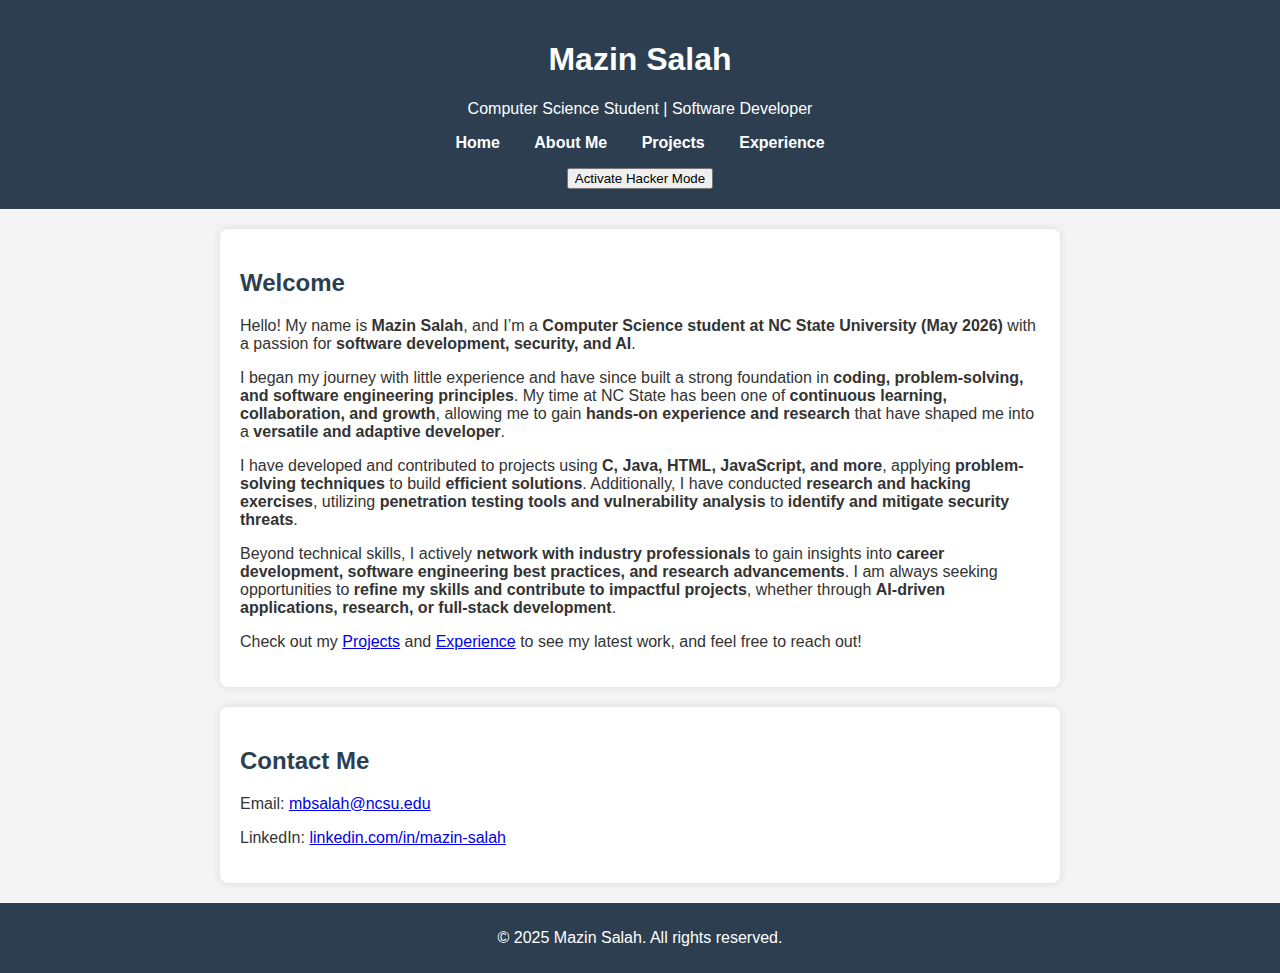
<file: index.html>
<!DOCTYPE html>
<html lang="en">
<head>
    <meta charset="UTF-8">
    <meta name="viewport" content="width=device-width, initial-scale=1.0">
    <title>Mazin Salah | Portfolio</title>
    <link rel="icon" type="image/png" href="myLogo.png">
    <link rel="stylesheet" href="styles.css">
</head>
<body>
    <header>
        <h1>Mazin Salah</h1>
        <p>Computer Science Student | Software Developer</p>
        <nav>
            <ul>
                <li><a href="index.html">Home</a></li>
                <li><a href="about.html">About Me</a></li>
                <li><a href="projects.html">Projects</a></li>
                <li><a href="experience.html">Experience</a></li>
            </ul>
        </nav>
        <button id="hackerModeToggle">Activate Hacker Mode</button>
    </header>
    
    <section id="home">
        <h2>Welcome</h2>
        <p>Hello! My name is <strong>Mazin Salah</strong>, and I’m a <strong>Computer Science student at NC State University (May 2026)</strong> with a passion for <strong>software development, security, and AI</strong>.</p>
        <p>I began my journey with little experience and have since built a strong foundation in <strong>coding, problem-solving, and software engineering principles</strong>. My time at NC State has been one of <strong>continuous learning, collaboration, and growth</strong>, allowing me to gain <strong>hands-on experience and research</strong> that have shaped me into a <strong>versatile and adaptive developer</strong>.</p>
        <p>I have developed and contributed to projects using <strong>C, Java, HTML, JavaScript, and more</strong>, applying <strong>problem-solving techniques</strong> to build <strong>efficient solutions</strong>. Additionally, I have conducted <strong>research and hacking exercises</strong>, utilizing <strong>penetration testing tools and vulnerability analysis</strong> to <strong>identify and mitigate security threats</strong>.</p>
        <p>Beyond technical skills, I actively <strong>network with industry professionals</strong> to gain insights into <strong>career development, software engineering best practices, and research advancements</strong>. I am always seeking opportunities to <strong>refine my skills and contribute to impactful projects</strong>, whether through <strong>AI-driven applications, research, or full-stack development</strong>.</p>
        <p>Check out my <a href="projects.html">Projects</a> and <a href="experience.html">Experience</a> to see my latest work, and feel free to reach out!</p>
    </section>
    
    <section id="contact">
        <h2>Contact Me</h2>
        <p>Email: <a href="mailto:mbsalah@ncsu.edu">mbsalah@ncsu.edu</a></p>
        <p>LinkedIn: <a href="https://www.linkedin.com/in/mazin-salah" target="_blank">linkedin.com/in/mazin-salah</a></p>
    </section>
    
    <footer>
        <p>&copy; 2025 Mazin Salah. All rights reserved.</p>
    </footer>
    
    <script src="script.js"></script>
</body>
</html>
</file>
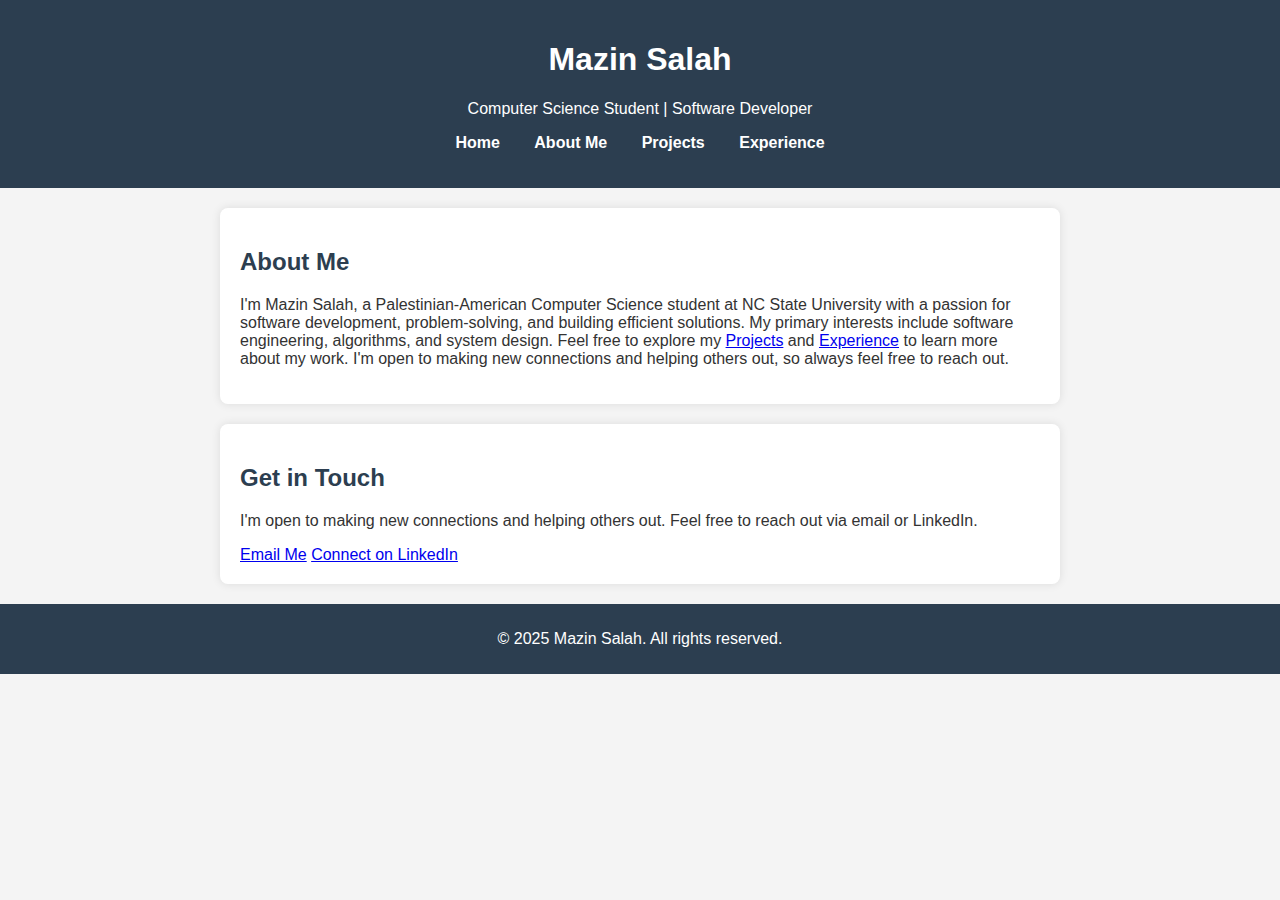
<file: about.html>
<!DOCTYPE html>
<html lang="en">
<head>
    <meta charset="UTF-8">
    <meta name="viewport" content="width=device-width, initial-scale=1.0">
    <title>About Me | Mazin Salah</title>
    <link rel="stylesheet" href="styles.css">
</head>
<body>
    <header>
        <h1>Mazin Salah</h1>
        <p>Computer Science Student | Software Developer</p>
        <nav>
            <ul>
                <li><a href="index.html">Home</a></li>
                <li><a href="about.html">About Me</a></li>
                <li><a href="projects.html">Projects</a></li>
                <li><a href="experience.html">Experience</a></li>
            </ul>
        </nav>
    </header>
    
    <section id="about">
        <h2>About Me</h2>
        <p>I'm Mazin Salah, a Palestinian-American Computer Science student at NC State University with a passion for software development, problem-solving, and building efficient solutions. My primary interests include software engineering, algorithms, and system design. Feel free to explore my <a href="projects.html">Projects</a> and <a href="experience.html">Experience</a> to learn more about my work. I'm open to making new connections and helping others out, so always feel free to reach out.</p>
    </section>
    
    <section id="contact">
        <h2>Get in Touch</h2>
        <p>I'm open to making new connections and helping others out. Feel free to reach out via email or LinkedIn.</p>
        <a href="mailto:mbsalah@ncsu.edu" class="button">Email Me</a>
        <a href="https://www.linkedin.com/in/mazin-salah" class="button">Connect on LinkedIn</a>
    </section>
    
    <footer>
        <p>&copy; 2025 Mazin Salah. All rights reserved.</p>
    </footer>
    
    <script src="script.js"></script>
</body>
</html>
</file>
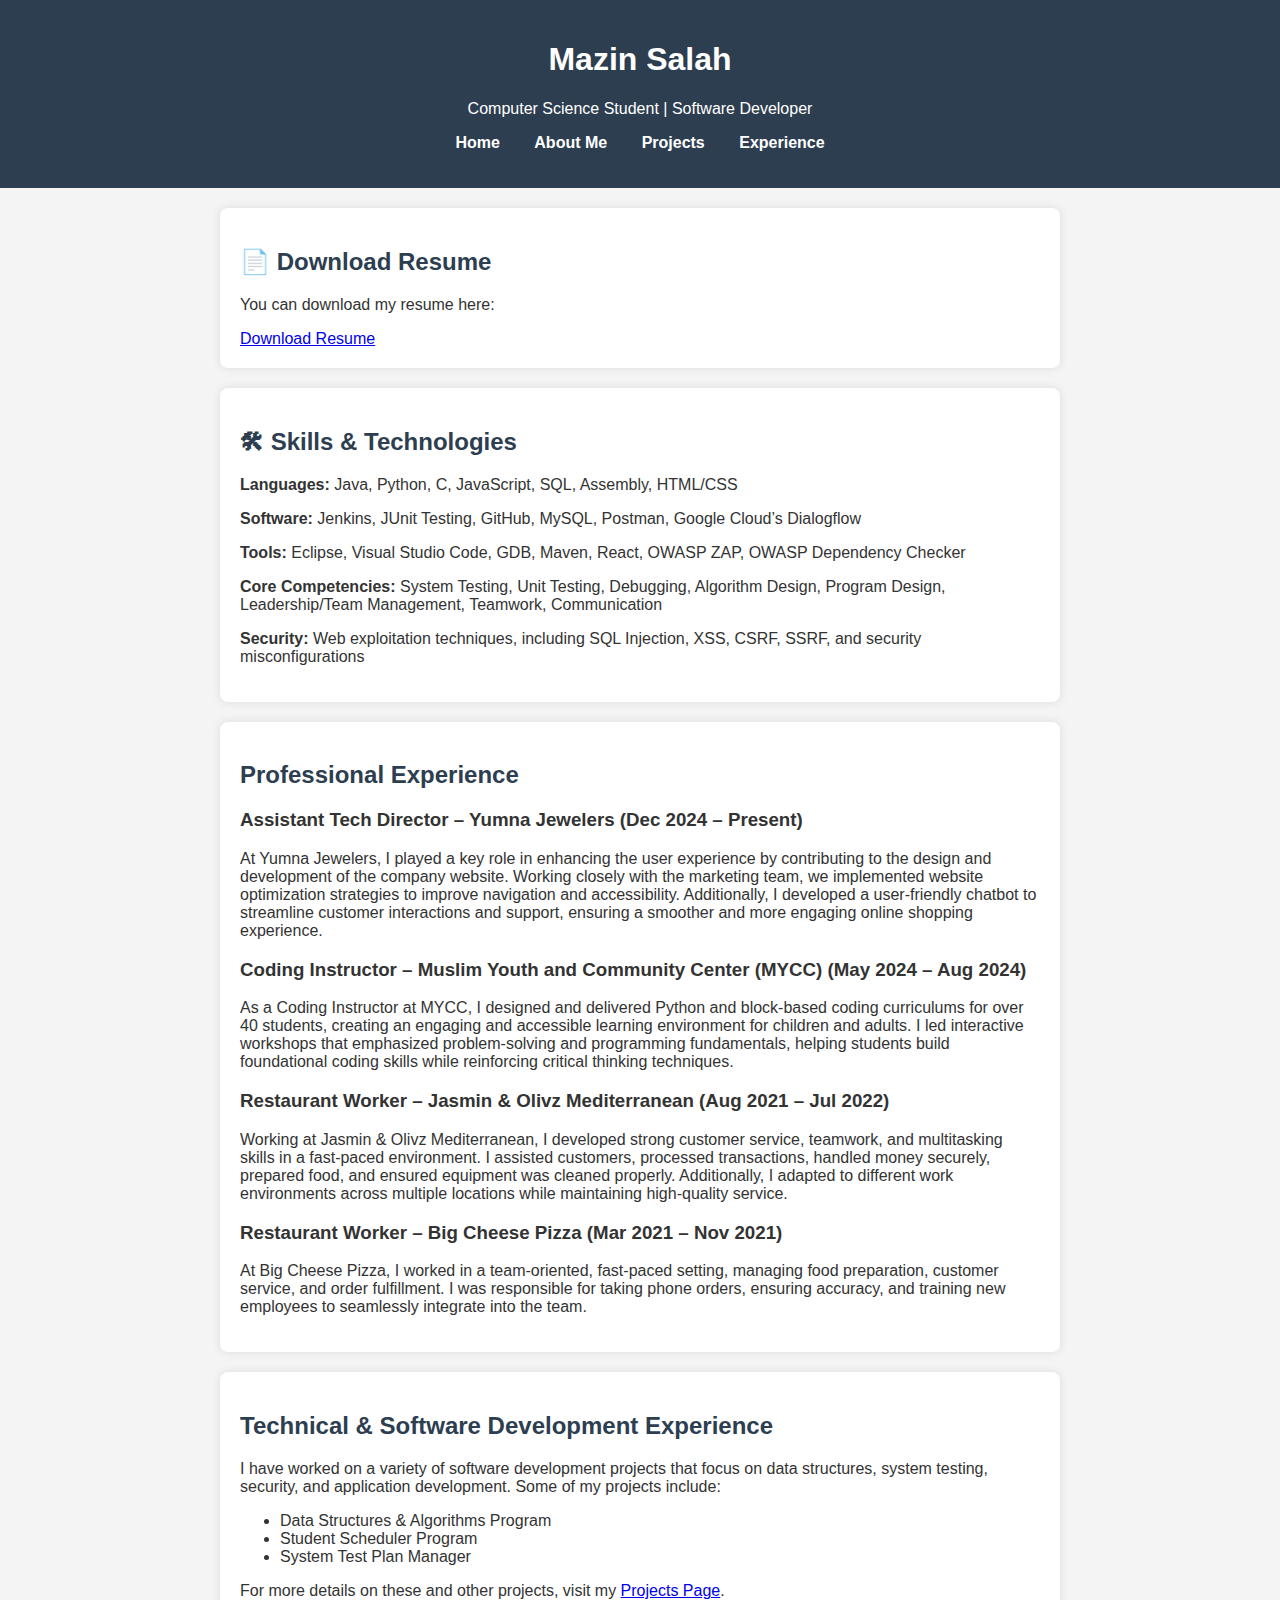
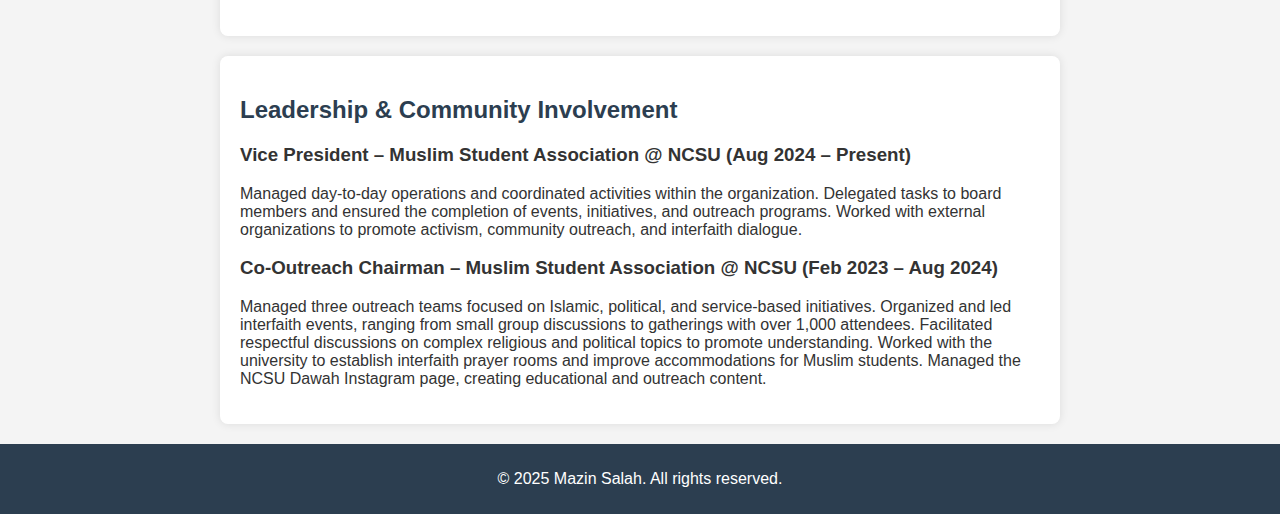
<file: experience.html>
<!DOCTYPE html>
<html lang="en">
<head>
    <meta charset="UTF-8">
    <meta name="viewport" content="width=device-width, initial-scale=1.0">
    <title>Experience | Mazin Salah</title>
    <link rel="icon" type="image/png" href="myLogo.png">
    <link rel="stylesheet" href="styles.css">
</head>
<body>
    <header>
        <h1>Mazin Salah</h1>
        <p>Computer Science Student | Software Developer</p>
        <nav>
            <ul>
                <li><a href="index.html">Home</a></li>
                <li><a href="about.html">About Me</a></li>
                <li><a href="projects.html">Projects</a></li>
                <li><a href="experience.html">Experience</a></li>
            </ul>
        </nav>
    </header>
    
    <section>
        <h2>📄 Download Resume</h2>
        <p>You can download my resume here:</p>
        <a href="Mazin Salah's Resume.pdf" target="_blank" rel="noopener noreferrer" class="button">Download Resume</a>
    </section>
    
    <section>
        <h2>🛠 Skills & Technologies</h2>
        <p><strong>Languages:</strong> Java, Python, C, JavaScript, SQL, Assembly, HTML/CSS</p>
        <p><strong>Software:</strong> Jenkins, JUnit Testing, GitHub, MySQL, Postman, Google Cloud’s Dialogflow</p>
        <p><strong>Tools:</strong> Eclipse, Visual Studio Code, GDB, Maven, React, OWASP ZAP, OWASP Dependency Checker</p>
        <p><strong>Core Competencies:</strong> System Testing, Unit Testing, Debugging, Algorithm Design, Program Design, Leadership/Team Management, Teamwork, Communication</p>
        <p><strong>Security:</strong> Web exploitation techniques, including SQL Injection, XSS, CSRF, SSRF, and security misconfigurations</p>
    </section>
    
    <section>
        <h2>Professional Experience</h2>
        <h3>Assistant Tech Director – Yumna Jewelers (Dec 2024 – Present)</h3>
        <p>At Yumna Jewelers, I played a key role in enhancing the user experience by contributing to the design and development of the company website. Working closely with the marketing team, we implemented website optimization strategies to improve navigation and accessibility. Additionally, I developed a user-friendly chatbot to streamline customer interactions and support, ensuring a smoother and more engaging online shopping experience.</p>
        
        <h3>Coding Instructor – Muslim Youth and Community Center (MYCC) (May 2024 – Aug 2024)</h3>
        <p>As a Coding Instructor at MYCC, I designed and delivered Python and block-based coding curriculums for over 40 students, creating an engaging and accessible learning environment for children and adults. I led interactive workshops that emphasized problem-solving and programming fundamentals, helping students build foundational coding skills while reinforcing critical thinking techniques.</p>
        
        <h3>Restaurant Worker – Jasmin & Olivz Mediterranean (Aug 2021 – Jul 2022)</h3>
        <p>Working at Jasmin & Olivz Mediterranean, I developed strong customer service, teamwork, and multitasking skills in a fast-paced environment. I assisted customers, processed transactions, handled money securely, prepared food, and ensured equipment was cleaned properly. Additionally, I adapted to different work environments across multiple locations while maintaining high-quality service.</p>
        
        <h3>Restaurant Worker – Big Cheese Pizza (Mar 2021 – Nov 2021)</h3>
        <p>At Big Cheese Pizza, I worked in a team-oriented, fast-paced setting, managing food preparation, customer service, and order fulfillment. I was responsible for taking phone orders, ensuring accuracy, and training new employees to seamlessly integrate into the team.</p>
    </section>
    
    <section>
        <h2>Technical & Software Development Experience</h2>
        <p>I have worked on a variety of software development projects that focus on data structures, system testing, security, and application development. Some of my projects include:</p>
        <ul>
            <li>Data Structures & Algorithms Program</li>
            <li>Student Scheduler Program</li>
            <li>System Test Plan Manager</li>
        </ul>
        <p>For more details on these and other projects, visit my <a href="projects.html">Projects Page</a>.</p>
    </section>
    
    <section>
        <h2>Leadership & Community Involvement</h2>
        <h3>Vice President – Muslim Student Association @ NCSU (Aug 2024 – Present)</h3>
        <p>Managed day-to-day operations and coordinated activities within the organization. Delegated tasks to board members and ensured the completion of events, initiatives, and outreach programs. Worked with external organizations to promote activism, community outreach, and interfaith dialogue.</p>
        
        <h3>Co-Outreach Chairman – Muslim Student Association @ NCSU (Feb 2023 – Aug 2024)</h3>
        <p>Managed three outreach teams focused on Islamic, political, and service-based initiatives. Organized and led interfaith events, ranging from small group discussions to gatherings with over 1,000 attendees. Facilitated respectful discussions on complex religious and political topics to promote understanding. Worked with the university to establish interfaith prayer rooms and improve accommodations for Muslim students. Managed the NCSU Dawah Instagram page, creating educational and outreach content.</p>
    </section>
    
    <footer>
        <p>&copy; 2025 Mazin Salah. All rights reserved.</p>
    </footer>
    
    <script src="script.js"></script>
</body>
</html>
</file>
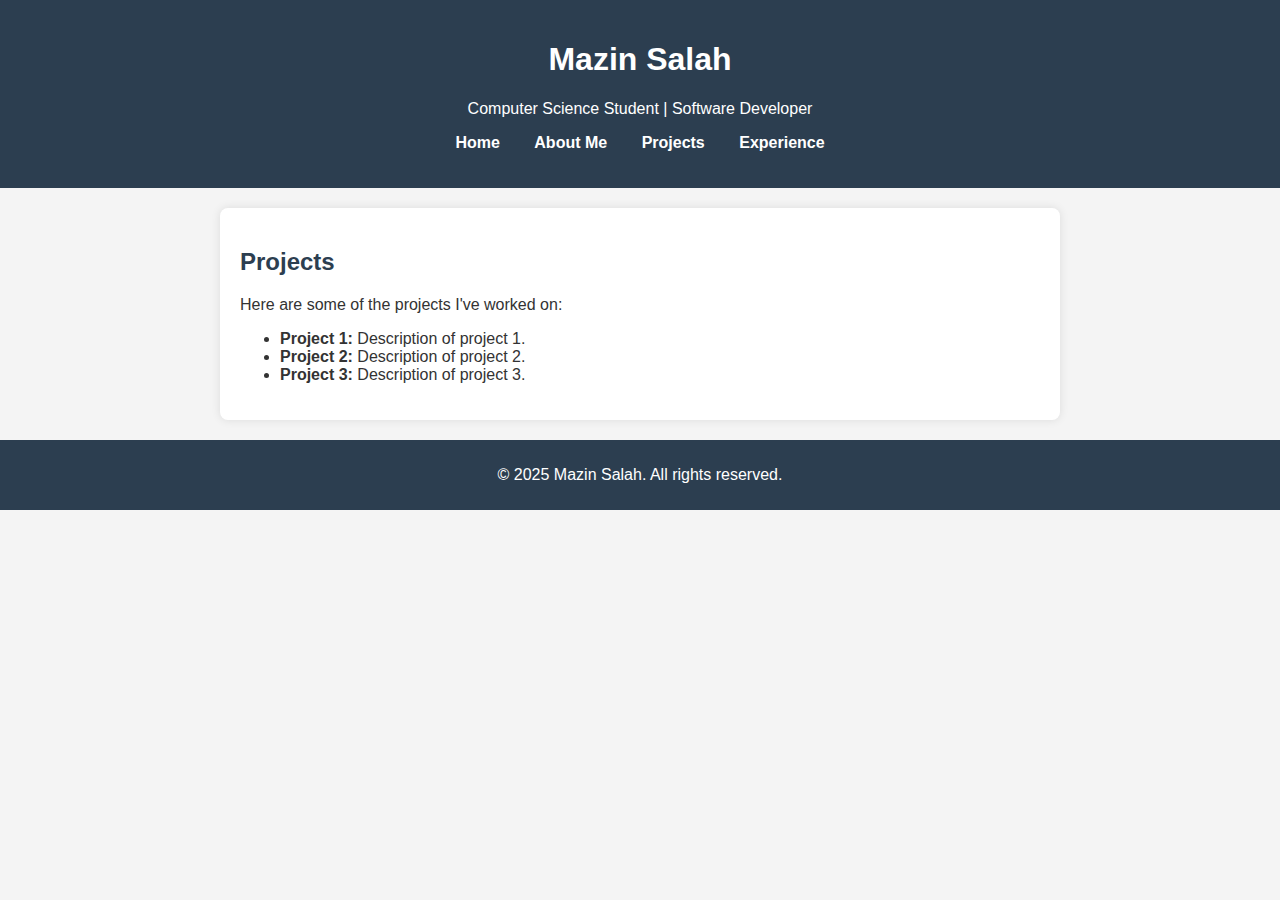
<file: projects.html>
<!DOCTYPE html>
<html lang="en">
<head>
    <meta charset="UTF-8">
    <meta name="viewport" content="width=device-width, initial-scale=1.0">
    <title>Projects | Mazin Salah</title>
    <link rel="stylesheet" href="styles.css">
</head>
<body>
    <header>
        <h1>Mazin Salah</h1>
        <p>Computer Science Student | Software Developer</p>
        <nav>
            <ul>
                <li><a href="index.html">Home</a></li>
                <li><a href="about.html">About Me</a></li>
                <li><a href="projects.html">Projects</a></li>
                <li><a href="experience.html">Experience</a></li>
            </ul>
        </nav>
    </header>
    
    <section>
        <h2>Projects</h2>
        <p>Here are some of the projects I've worked on:</p>
        <ul>
            <li><strong>Project 1:</strong> Description of project 1.</li>
            <li><strong>Project 2:</strong> Description of project 2.</li>
            <li><strong>Project 3:</strong> Description of project 3.</li>
        </ul>
    </section>
    
    <footer>
        <p>&copy; 2025 Mazin Salah. All rights reserved.</p>
    </footer>

    <script src="script.js"></script>
</body>
</html>
</file>
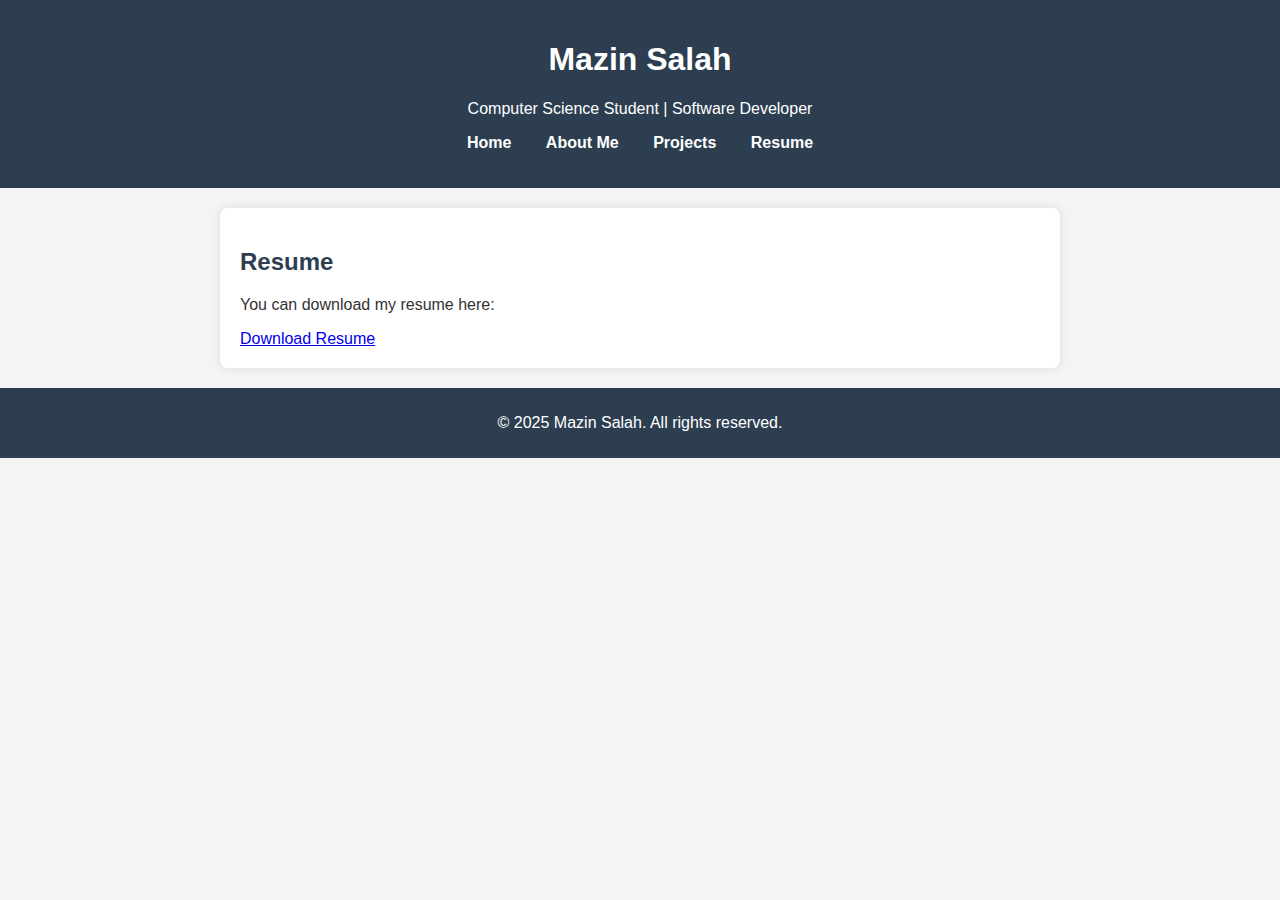
<file: resume.html>
<!DOCTYPE html>
<html lang="en">
<head>
    <meta charset="UTF-8">
    <meta name="viewport" content="width=device-width, initial-scale=1.0">
    <title>Resume | Mazin Salah</title>
    <link rel="stylesheet" href="styles.css">
</head>
<body>
    <header>
        <h1>Mazin Salah</h1>
        <p>Computer Science Student | Software Developer</p>
        <nav>
            <ul>
                <li><a href="index.html">Home</a></li>
                <li><a href="about.html">About Me</a></li>
                <li><a href="projects.html">Projects</a></li>
                <li><a href="resume.html">Resume</a></li>
            </ul>
        </nav>
    </header>
    
    <section>
        <h2>Resume</h2>
        <p>You can download my resume here:</p>
        <a href="Mazin_Salah_Resume.pdf" download class="button">Download Resume</a>
    </section>
    
    <footer>
        <p>&copy; 2025 Mazin Salah. All rights reserved.</p>
    </footer>
</body>
</html>
</file>
<file: styles.css>
/* General Styles */
body {
    font-family: Arial, sans-serif;
    margin: 0;
    padding: 0;
    background-color: #f4f4f4;
    color: #333;
}

/* Header */
header {
    background: #2c3e50;
    color: #fff;
    padding: 20px;
    text-align: center;
}

nav ul {
    list-style: none;
    padding: 0;
}

nav ul li {
    display: inline;
    margin: 0 15px;
}

nav ul li a {
    color: #fff;
    text-decoration: none;
    font-weight: bold;
}

/* Sections */
section {
    max-width: 800px;
    margin: 20px auto;
    padding: 20px;
    background: #fff;
    box-shadow: 0 0 10px rgba(0, 0, 0, 0.1);
    border-radius: 8px;
}

h2 {
    color: #2c3e50;
}

/* Footer */
footer {
    text-align: center;
    padding: 10px;
    background: #2c3e50;
    color: white;
    margin-top: 20px;
}

/* Hacker Mode Styles */
.hacker-mode {
    background-color: black;
    color: #00ff00;
    font-family: "Courier New", monospace;
}

.hacker-mode header {
    background: #003300;
}

.hacker-mode section {
    background: #001a00;
    box-shadow: 0 0 10px #00ff00;
}

/* Fixes text visibility in Hacker Mode */
.hacker-mode h2, 
.hacker-mode p, 
.hacker-mode a {
    color: #00ff00 !important;
}

/* Ensures links remain readable */
.hacker-mode nav ul li a {
    color: #00ff00;
    text-decoration: underline;
}

/* Buttons in Hacker Mode */
.hacker-mode button {
    background: black;
    color: #00ff00;
    border: 1px solid #00ff00;
    padding: 10px;
    cursor: pointer;
}

/* Contact Buttons */
.contact-buttons {
    display: flex;
    justify-content: center;
    gap: 15px;
    margin-top: 10px;
}

.contact-buttons a {
    display: inline-block;
    padding: 10px 20px;
    background: #2c3e50;
    color: white;
    text-decoration: none;
    border-radius: 5px;
    transition: background 0.3s ease;
}

.contact-buttons a:hover {
    background: #1a73e8;
}
</file>
